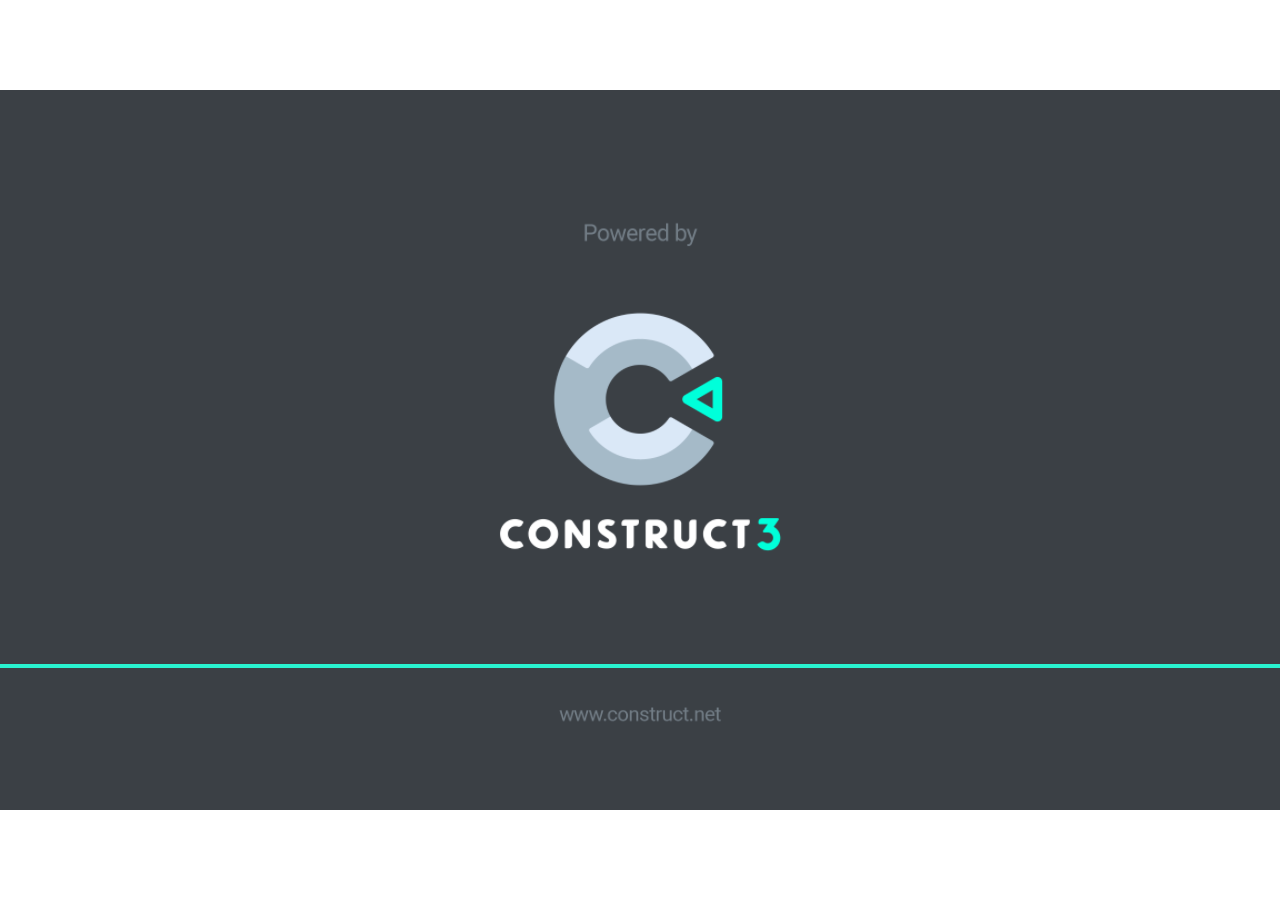
<file: Dasher (1)/index.html>
<!DOCTYPE html>
<html>
<head>
    <meta charset="UTF-8">
	<title>Dasher</title>
	<meta name="viewport" content="width=device-width, initial-scale=1.0, maximum-scale=1.0, minimum-scale=1.0, user-scalable=no">
	
	<!-- Made with Construct, the game and app creator :: https://www.construct.net -->
	<meta name="generator" content="Scirra Construct">



	<link rel="manifest" href="appmanifest.json">
	<link rel="apple-touch-icon" sizes="128x128" href="icons/icon-128.png">
	<link rel="apple-touch-icon" sizes="256x256" href="icons/icon-256.png">
	<link rel="apple-touch-icon" sizes="512x512" href="icons/icon-512.png">
	<link rel="icon" type="image/png" href="icons/icon-512.png">

	<link rel="stylesheet" href="style.css">



</head> 
 
<body>

	

<script>
if (location.protocol.substr(0, 4) === "file")
{
	alert("Web exports won't work until you upload them. (When running on the file: protocol, browsers block many features from working for security reasons.)");
}
</script>
	
	<noscript>
		<div id="notSupportedWrap">
			<h2 id="notSupportedTitle">This content requires JavaScript</h2>
			<p class="notSupportedMessage">JavaScript appears to be disabled. Please enable it to view this content.</p>
		</div>
	</noscript>
	<script src="scripts/modernjscheck.js"></script>
	<script src="scripts/supportcheck.js"></script>
	<script src="scripts/offlineclient.js" type="module"></script>
	<script src="scripts/main.js" type="module"></script>
	<script src="scripts/register-sw.js" type="module"></script>

</body> 
</html>
</file>
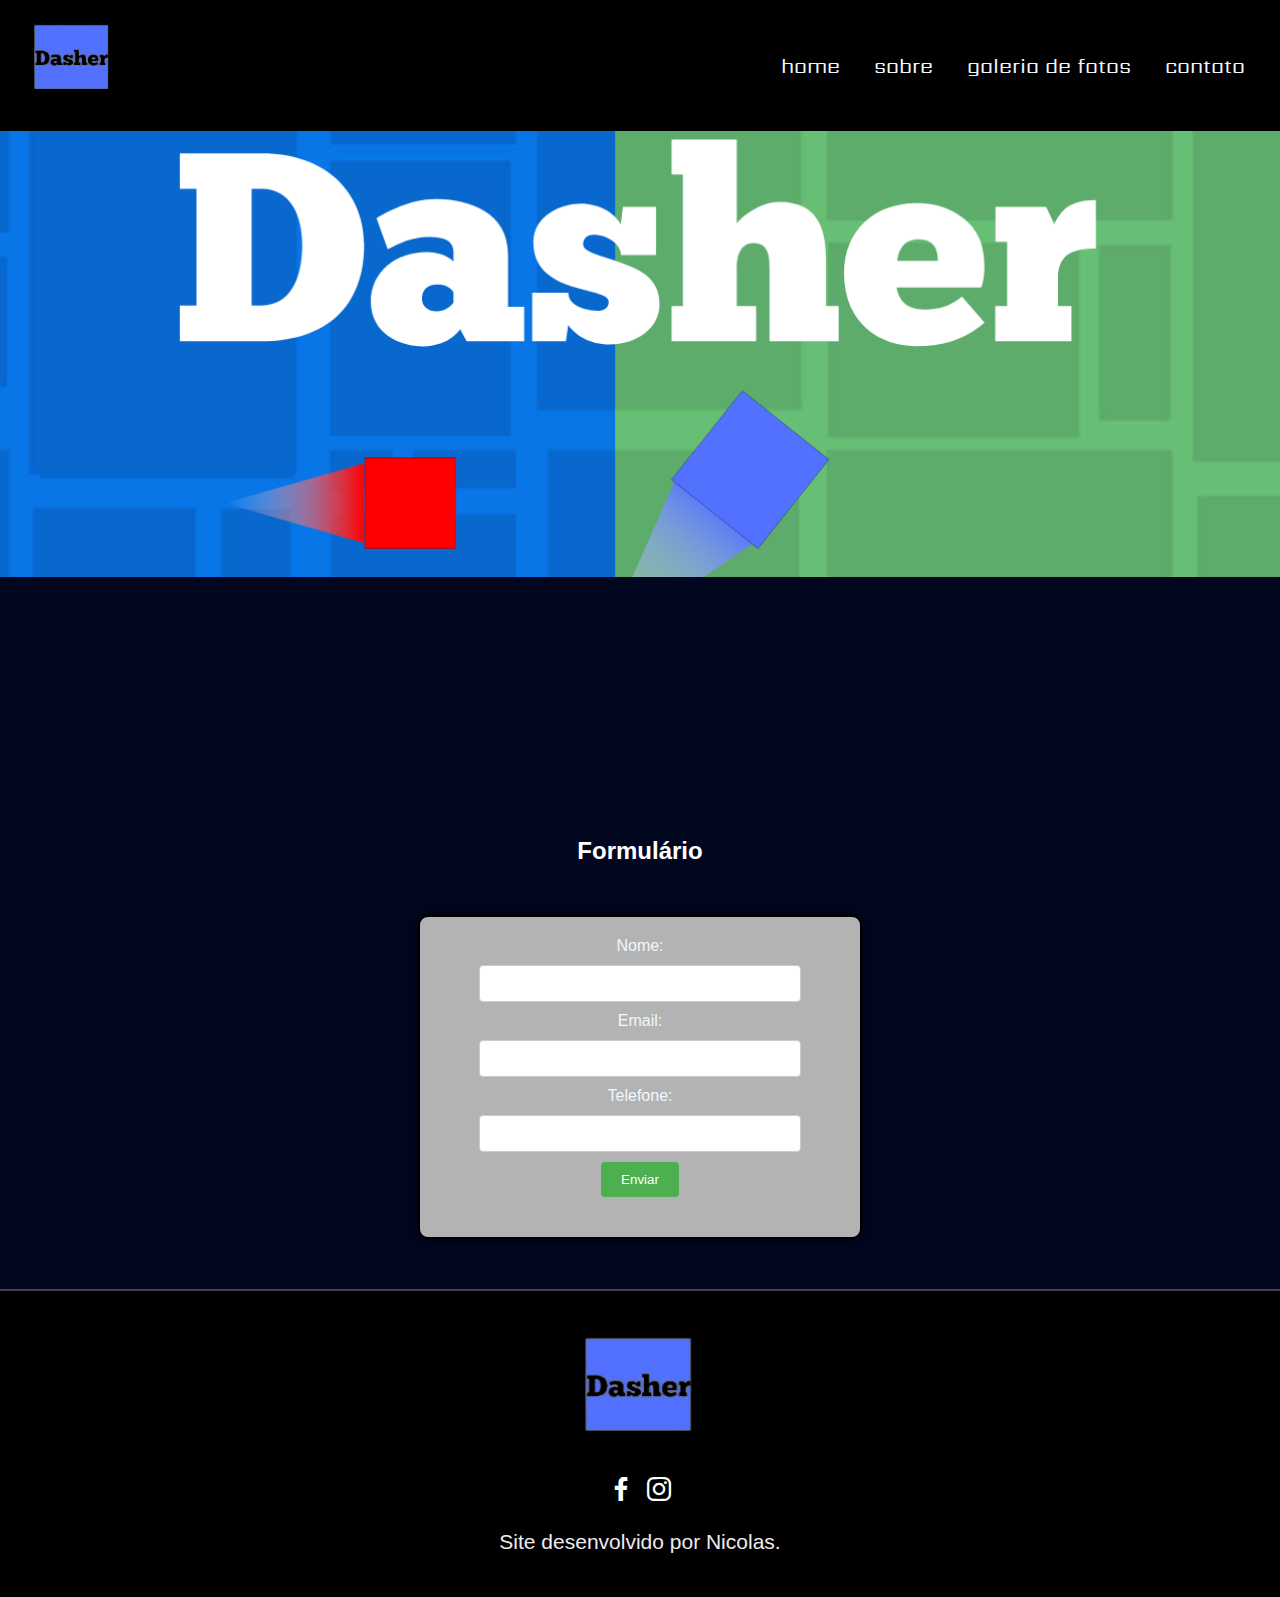
<file: contato.html>
<!DOCTYPE html>
<html lang="pt-br">

<head>
  <meta charset="UTF-8" />
  <meta name="description" content="Site do jogo Dasher" />
  <title>Dasher</title>
  <link rel="Dasher logo" type="Dasher logo" href="site-do-jogo/Dasher__3_-removebg-preview.png">
  <link rel="stylesheet" href="style.css">
  <link rel="preconnect" href="https://fonts.googleapis.com">
  <link rel="preconnect" href="https://fonts.gstatic.com" crossorigin>
  <link href="https://fonts.googleapis.com/css2?family=Sarpanch:wght@400;500;600;700;800;900&display=swap"
    rel="stylesheet">
  <link href='https://unpkg.com/boxicons@2.1.4/css/boxicons.min.css' rel='stylesheet'>

</head>

<body>
  <header class="header">
    <div>
      <a href="index.html" title="Home">
        <img class="icon" src="Dasher__3_-removebg-preview.png" alt="Logo Dasher" title="Dasher o Melhor">
      </a>
      <nav>
        <ul>
          <li>
            <a href="index.html#index" title="Home">home</a>
          </li>
          <li>
            <a href="sobre.html#sobre" title="Sobre">sobre</a>
          </li>
          <li>
            <a href="galeria.html#galeria" title="Galeria de fotos">galeria de fotos</a>
          </li>
          <li>
            <a href="contato.html#contato" title="Contato">contato</a>
          </li>
        </ul>
      </nav>
    </div>
  </header>
  <div class="bannercontato">
    <img src="Dasher fundo (4).png" alt="Dasher o game" title="Dasher o jogo">
  </div>
  <main id="contato">
  <div class="contatodis">
    <h1>
      <span class="formh1">Formulário</span>
    </h1>
    </div>
          <form id="form">
            <label>Nome:</label>
                <input type="text" id="nome">
                <label>Email:</label>
                <input email="text" id="email">
                <label>Telefone:</label>
                <input type="number" id="telefone">
                <button type="button" id="botao">Enviar</button>
          </form>
         <script>
            document.getElementById('botao').onclick = function(){
                var nome = document.getElementById('nome').value;
                var email = document.getElementById('email').value;
                var telefone = document.getElementById('telefone').value;
//Um regex (ou expressão regular) é um padrão usado para combinar, buscar ou manipular texto. Ele é amplamente utilizado em linguagens de programação, como JavaScript, Python, e outras, para validar entradas, encontrar padrões em strings ou substituir partes de texto.
//Estrutura básica de um regex:
//Delimitadores: Em JavaScript, um regex é delimitado por barras /.
//Padrões: Define o que você está procurando (letras, números, caracteres especiais, etc.).
//Modificadores (opcionais): Adicionam funcionalidades, como busca global (g) ou insensibilidade a maiúsculas/minúsculas (i).
              var emailRegex = /^[a-zA-Z0-9]+@[a-zA-Z0-9]+\.[a-zA-Z0-9]+$/;

                if(nome == "" && email == "" && telefone == ""){
                    alert("Preencha todos os campos!");
                }else{
                   
                if(nome == ""){
                    alert("Preencha o campo nome!");
                }
                if (email == "") {
        alert("Preencha o campo email!");
      } else if (!emailRegex.test(email)) {
        alert("Digite um email válido!");

                if(telefone == ""){
                    alert("Preencha o campo telefone!");
            }
        }
        if(nome!="" && emailRegex.test(email) && telefone!= ""){
          alert("Formulário enviado com sucesso");
        }
      }
    }
         </script>
  </main>
  <footer>
    <div>
      <p>
        <img class="logofooter" src="Dasher__3_-removebg-preview.png" alt="logo">
      </p>
      <p>
        <a href="" class="icons"><i class='bx bxl-facebook'></i></a>
        <a href="" class="icons"><i class='bx bxl-instagram'></i></a>
      </p>
      <p>
        Site desenvolvido por Nicolas.
      </p>
    </div>
  </footer>
</body>
</html>
</file>
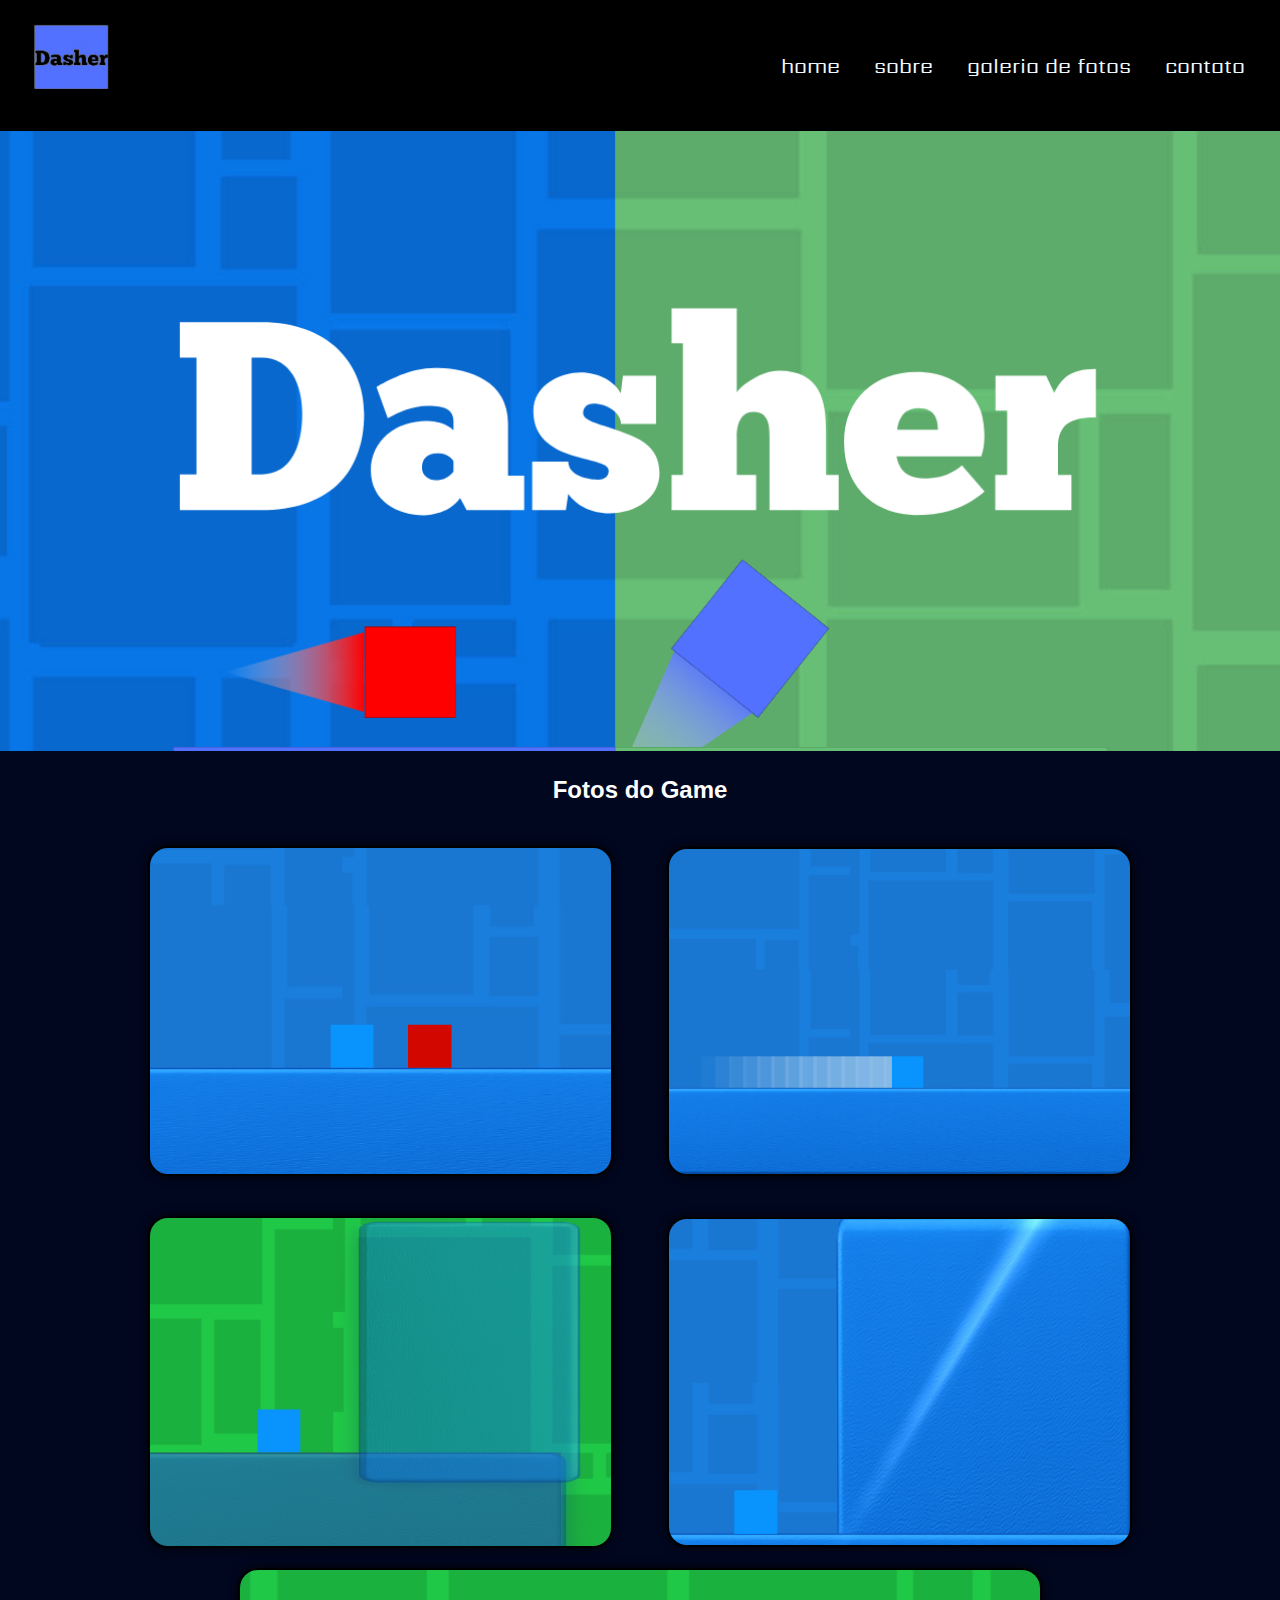
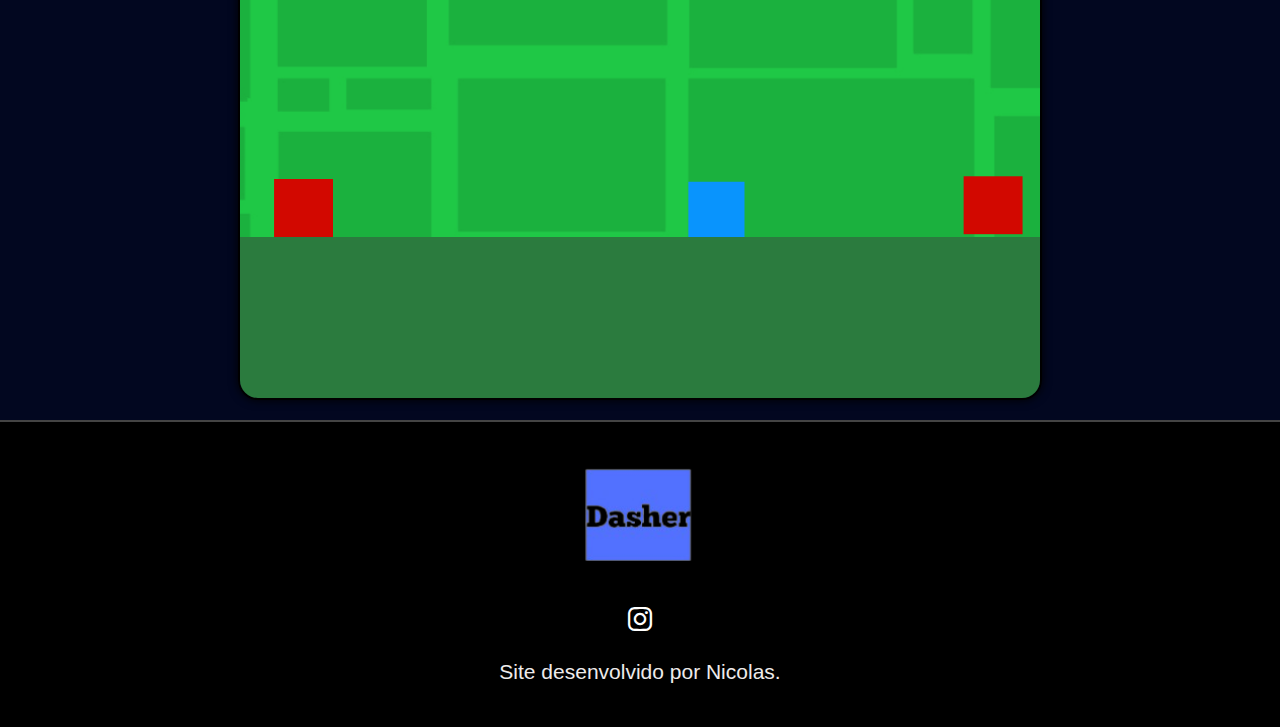
<file: galeria.html>
<!DOCTYPE html>
<html lang="pt-br">

<head>
  <meta charset="UTF-8" />
  <meta name="description" content="Site do jogo Dasher" />
  <title>Dasher</title>
  <link rel="Dasher logo" type="Dasher logo" href="site-do-jogo/Dasher__3_-removebg-preview.png">
  <link rel="stylesheet" href="style.css">
  <link rel="preconnect" href="https://fonts.googleapis.com">
  <link rel="preconnect" href="https://fonts.gstatic.com" crossorigin>
  <link href="https://fonts.googleapis.com/css2?family=Sarpanch:wght@400;500;600;700;800;900&display=swap"
    rel="stylesheet">
  <link href='https://unpkg.com/boxicons@2.1.4/css/boxicons.min.css' rel='stylesheet'>

</head>

<body>
  <header class="header">
    <div>
      <a href="index.html" title="Home">
        <img class="icon" src="Dasher__3_-removebg-preview.png" alt="Logo Dasher" title="Dasher o Melhor">
      </a>
      <nav>
        <ul>
          <li>
            <a href="index.html#index" title="Home">home</a>
          </li>
          <li>
            <a href="sobre.html#sobre" title="Sobre">sobre</a>
          </li>
          <li>
            <a href="galeria.html#galeria" title="Galeria de fotos">galeria de fotos</a>
          </li>
          <li>
            <a href="contato.html#contato" title="Contato">contato</a>
          </li>
        </ul>
      </nav>
    </div>
  </header>
  <div class="bannercontato">
    <img src="Dasher fundo (3).png" alt="Dasher o game" title="Dasher o jogo">
  </div>
  <div id="galeria">
    <h1>
      <span class="formh1">Fotos do Game</span>
    </h1>
    </div>
  <main>
    <div class="divimagem">
        <img class="imggaleria" src="das1.png" alt="Dasher olhando para o inimigo">
        <img class="imggaleria" src="das2vd.png" alt="Dasher dando dash(impulso) ">
    </div>
    <div class="divimagem">
        <img class="imggaleria" src="das3.png" alt="Explore a segunda dimensão de Dasher">
        <img class="imggaleria" src="das4.png" alt="Cenários belos">
    </div>
    <div class="divimagemwide">
        <img class="imggaleriawide" src="das5.png" alt="Dasher em ação">
    </div>
  </main>
  <footer>
    <div>
      <p>
        <img class="logofooter" src="Dasher__3_-removebg-preview.png" alt="logo">
      </p>
      <p>
        <a href="https://www.instagram.com/nicolas.l7x?igsh=ZGFqd2o4dnFmb2dj" class="icons"><i class='bx bxl-instagram'></i></a>
      </p>
      <p>
        Site desenvolvido por Nicolas.
      </p>
    </div>
  </footer>
</body>
</html>
</file>
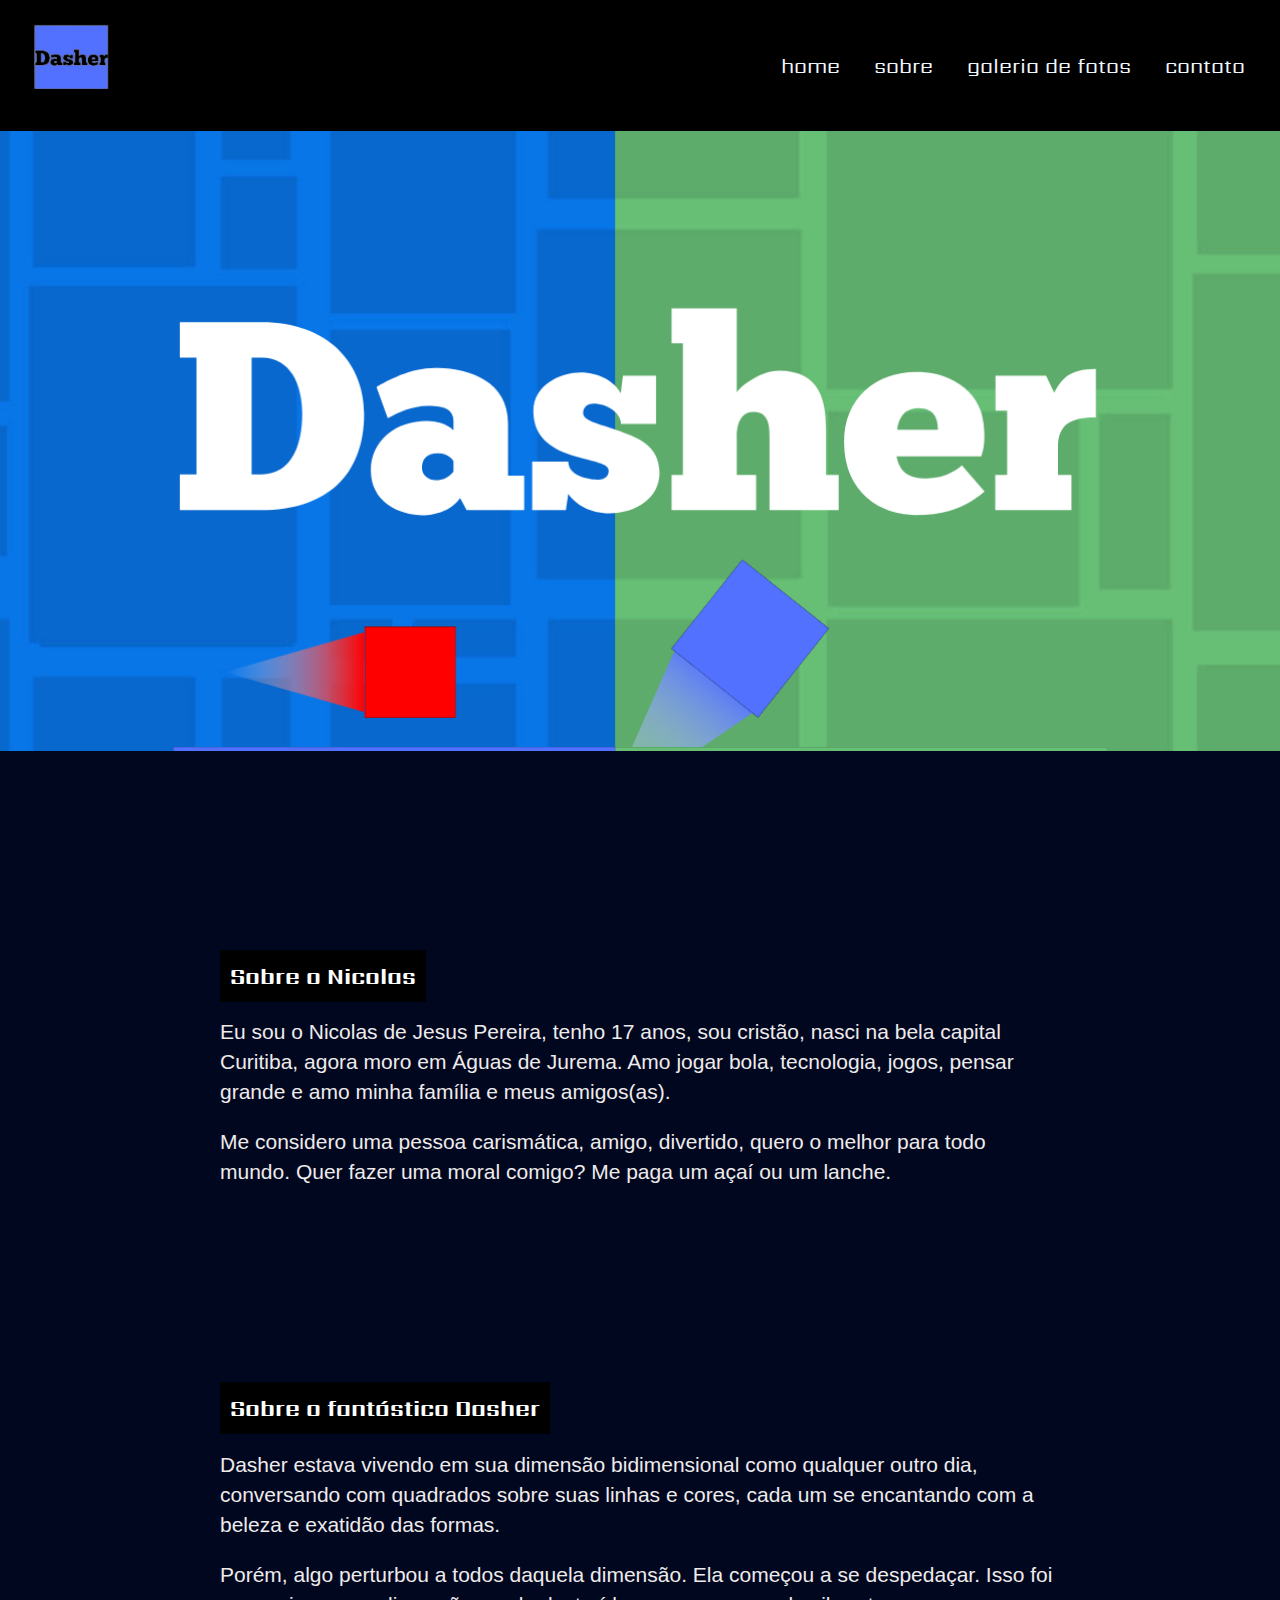
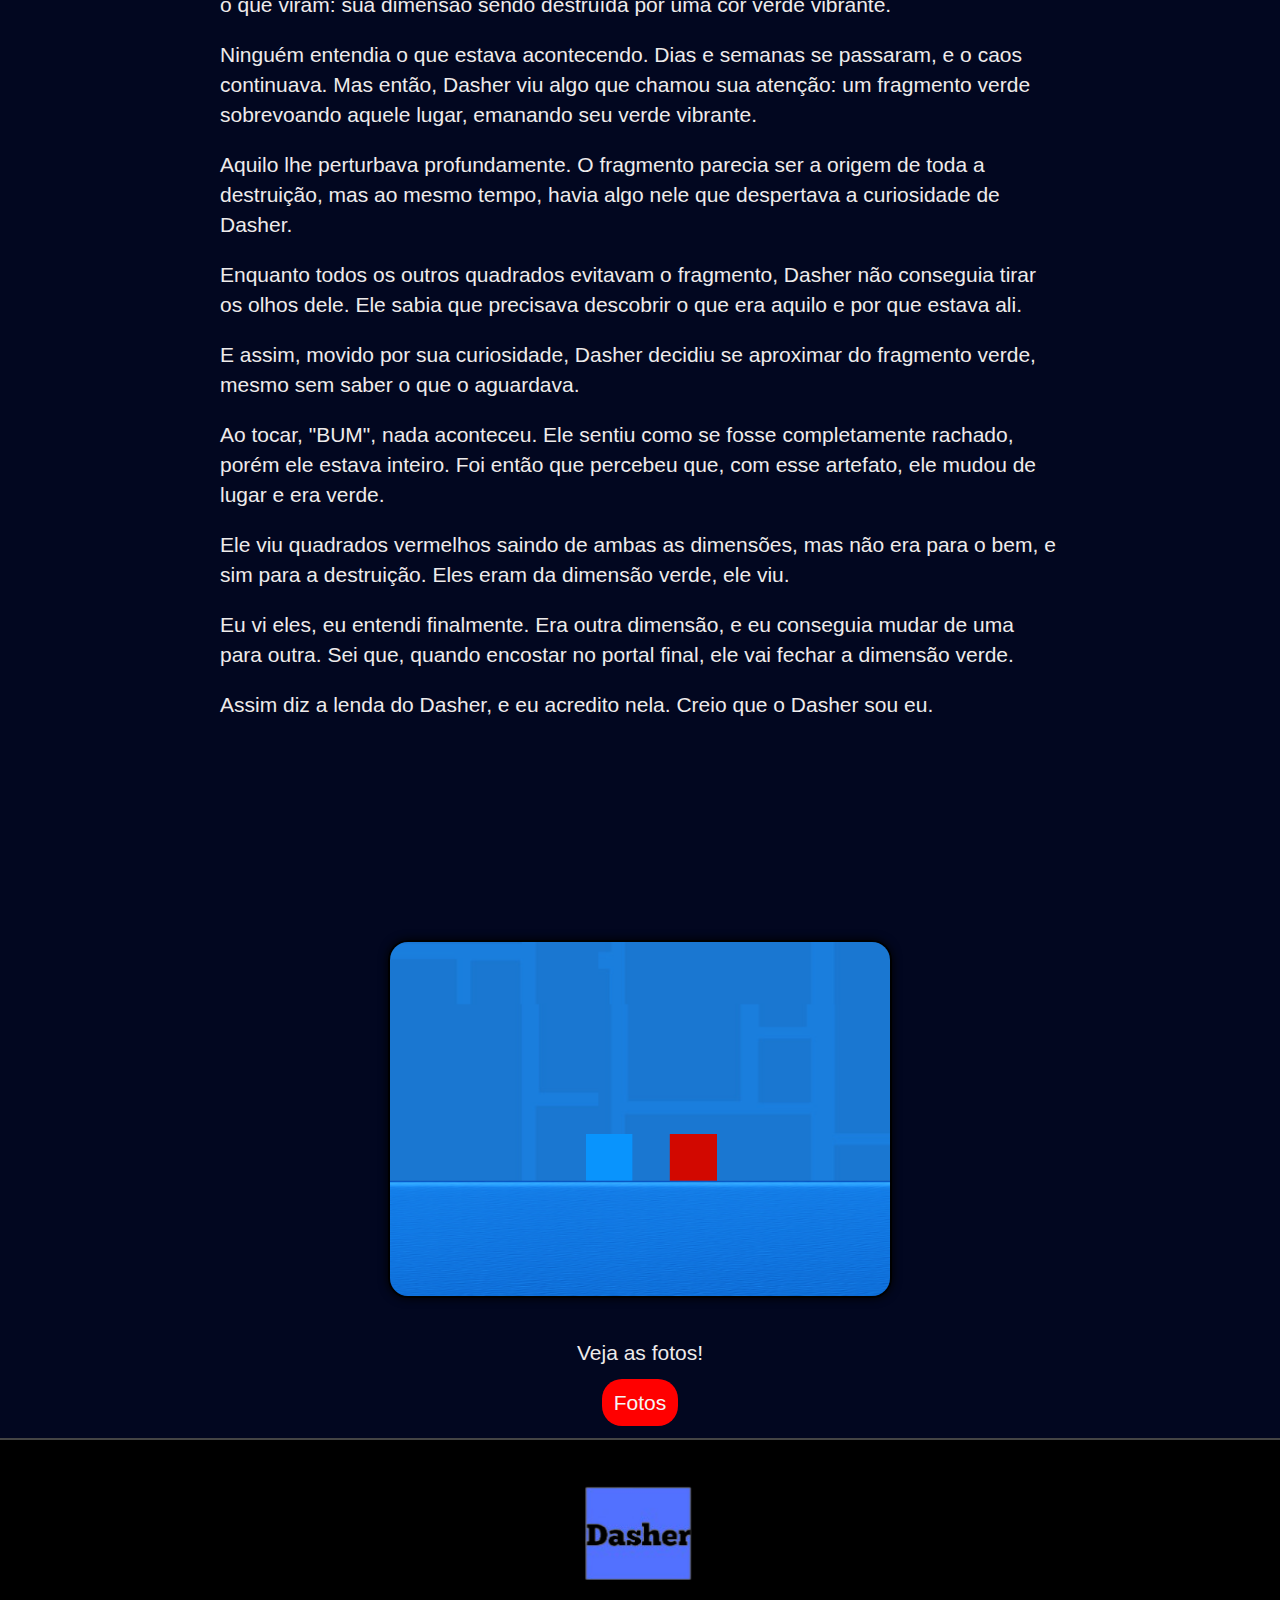
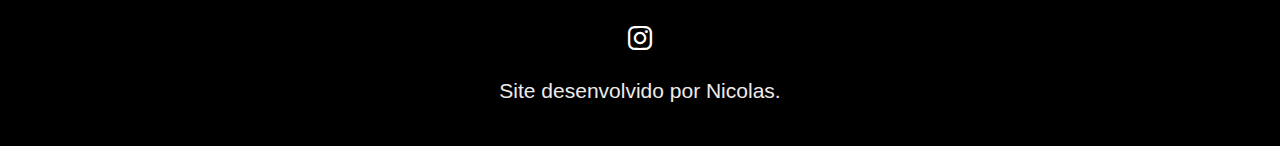
<file: sobre.html>
<!DOCTYPE html>
<html lang="pt-br">

<head>
  <meta charset="UTF-8" />
  <meta name="description" content="Site do jogo Dasher" />
  <title>Dasher</title>
  <link rel="Dasher logo" type="Dasher logo" href="site-do-jogo/Dasher__3_-removebg-preview.png">
  <link rel="stylesheet" href="style.css">
  <link rel="preconnect" href="https://fonts.googleapis.com">
  <link rel="preconnect" href="https://fonts.gstatic.com" crossorigin>
  <link href="https://fonts.googleapis.com/css2?family=Sarpanch:wght@400;500;600;700;800;900&display=swap"
    rel="stylesheet">
  <link href='https://unpkg.com/boxicons@2.1.4/css/boxicons.min.css' rel='stylesheet'>

</head>

<body>
  <header class="header">
    <div>
      <a href="index.html" title="Home">
        <img class="icon" src="Dasher__3_-removebg-preview.png" alt="Logo Dasher" title="Dasher o Melhor">
      </a>
      <nav>
        <ul>
          <li>
            <a href="index.html#index" title="Home">home</a>
          </li>
          <li>
            <a href="sobre.html#sobre" title="Sobre">sobre</a>
          </li>
          <li>
            <a href="galeria.html#galeria" title="Galeria de fotos">galeria de fotos</a>
          </li>
          <li>
            <a href="contato.html#contato" title="Contato">contato</a>
          </li>
        </ul>
      </nav>
    </div>
  </header>
  <div class="banner">
    <img src="Dasher fundo (3).png" alt="Dasher o game" title="Dasher o jogo">
  </div>
  <main>
    <section id="sobre">
      <div class="center2">
        <h1>
          <span class="faixa center">Sobre o Nicolas</span>
        </h1>
        <p class="Lado">
          Eu sou o Nicolas de Jesus Pereira, tenho 17 anos, sou cristão,
          nasci na bela capital Curitiba,
          agora moro em Águas de Jurema.
          Amo jogar bola, tecnologia, jogos, pensar grande
          e amo minha família e meus amigos(as).
        </p>
        <p class="Lado">
          Me considero uma pessoa carismática, amigo, divertido, quero o melhor para todo mundo.
          Quer fazer uma moral comigo? Me paga um açaí ou um lanche.
        </p>
      </div>
      <div class="center2">
        <h1>
          <span class="faixa center">Sobre o fantástico Dasher</span>
        </h1>
        <p class="Lado">
          Dasher estava vivendo em sua dimensão bidimensional como qualquer outro dia,
          conversando com quadrados sobre suas linhas e cores,
          cada um se encantando com a beleza e exatidão das formas.
        </p>
        <p class="Lado">
          Porém, algo perturbou a todos daquela dimensão. Ela começou a se despedaçar.
          Isso foi o que viram: sua dimensão sendo destruída por uma cor verde vibrante.
        </p>
        <p class="Lado">
          Ninguém entendia o que estava acontecendo. Dias e semanas se passaram,
          e o caos continuava. Mas então, Dasher viu algo que chamou sua atenção:
          um fragmento verde sobrevoando aquele lugar, emanando seu verde vibrante.
        </p>
        <p class="Lado">
          Aquilo lhe perturbava profundamente.
          O fragmento parecia ser a origem de toda a destruição,
          mas ao mesmo tempo, havia algo nele que despertava a curiosidade de Dasher.
        </p>
        <p class="Lado">
          Enquanto todos os outros quadrados evitavam o fragmento,
          Dasher não conseguia tirar os olhos dele.
          Ele sabia que precisava descobrir o que era aquilo e por que estava ali.
        </p>
        <p class="Lado">
          E assim, movido por sua curiosidade, Dasher decidiu se aproximar do fragmento verde,
          mesmo sem saber o que o aguardava.
        </p>
        <p class="Lado">
          Ao tocar, "BUM", nada aconteceu. Ele sentiu como se fosse completamente rachado,
          porém ele estava inteiro. Foi então que percebeu que, com esse artefato, ele mudou de lugar e era verde.
        </p>
        <p class="Lado">
          Ele viu quadrados vermelhos saindo de ambas as dimensões, mas não era para o bem, e sim para a destruição.
          Eles eram da dimensão verde, ele viu.
        </p>
        <p class="Lado">
          Eu vi eles, eu entendi finalmente. Era outra dimensão, e eu conseguia mudar de uma para outra.
          Sei que, quando encostar no portal final, ele vai fechar a dimensão verde.
        </p>
        <p class="Lado">
          Assim diz a lenda do Dasher, e eu acredito nela. Creio que o Dasher sou eu.
        </p>
      </div>
      <div class="center">
        <img class="imggaleria" src="das1.png" alt="Dasher foto">
      </div>
      <div>
        <p class="p2">
          Veja as fotos!
        </p>
        <p>
          <a href="galeria.html#galeria" class="btn" title="Saiba mais">Fotos</a>
        </p>
      </div>
    </section>
  </main>
  <footer>
    <div>
      <p>
        <img class="logofooter" src="Dasher__3_-removebg-preview.png" alt="logo">
      </p>
      <p>
        <a href="https://www.instagram.com/nicolas.l7x?igsh=ZGFqd2o4dnFmb2dj" class="icons"><i class='bx bxl-instagram'></i></a>
      </p>
      <p>
        Site desenvolvido por Nicolas.
      </p>
    </div>
  </footer>
</body>

</html>
</file>
<file: Dasher (1)/style.css>
html, body {
	padding: 0;
	margin: 0;
	overflow: hidden;
	height: 100%;
}

body {
	background: #ffffff;
	color: white;
}

html, body, canvas {
	touch-action-delay: none;
	touch-action: none;
}

canvas, .c3htmlwrap {
	position: absolute;
}

.c3htmlwrap {
	contain: strict;
}

.c3overlay {
	pointer-events: none;
}

.c3htmlwrap[interactive] > * {
	pointer-events: auto;
}

/* HACK - work around elements being selectable only in iOS WKWebView for some reason */
html[ioswebview] .c3htmlwrap,
html[ioswebview] canvas {
	-webkit-user-select: none;
	user-select: none;
}

html[ioswebview] .c3htmlwrap > * {
	-webkit-user-select: auto;
	user-select: auto;
}

#notSupportedWrap {
	margin: 2em auto 1em auto;
	width: 75%;
	max-width: 45em;
	border: 2px solid #aaa;
	border-radius: 1em;
	padding: 2em;
	background-color: #f0f0f0;
	font-family: "Segoe UI", Frutiger, "Frutiger Linotype", "Dejavu Sans", "Helvetica Neue", Arial, sans-serif;
	color: black;
}

#notSupportedTitle {
	font-size: 1.8em;
}

.notSupportedMessage {
	font-size: 1.2em;
}

.notSupportedMessage em {
	color: #888;
}

/* bbcode styles */
.bbCodeH1 {
	font-size: 2em;
	font-weight: bold;
}

.bbCodeH2 {
	font-size: 1.5em;
	font-weight: bold;
}

.bbCodeH3 {
	font-size: 1.25em;
	font-weight: bold;
}

.bbCodeH4 {
	font-size: 1.1em;
	font-weight: bold;
}

.bbCodeItem::before {
	content: " • ";
}

/* For text icons converted to HTML: size the height to the line height
   preserving the aspect ratio. Also add position: relative as that allows
   just adding a 'top' style for the iconoffsety style. */
.c3-text-icon {
	height: 1em;
	width: auto;
	position: relative;
}

/* screen reader text */
.c3-screen-reader-text {
	position: absolute;
	width: 1px;
    height: 1px;
    overflow: hidden;
    clip: rect(1px, 1px, 1px, 1px);
}
</file>
<file: style.css>
html, body {
  height: 100%;
  margin: 0;
  display: flex;
  flex-direction: column; 
  scroll-behavior: smooth;
}

main {
  flex: 1; 
}

.contatodis {
  margin-top: 20%;
}
form {
  display: flex;
  flex-direction: column;
  justify-content: center;
  align-items: center;
  background-color: #b3b3b3;
  padding: 20px;
  margin: 50px auto;
  width: 400px;
  border-radius: 10px;
  box-shadow: 0px 0px 10px #000000;
  border: 2px solid #000000;
}
.formh1 {
  font-size: 24px;
  margin-bottom: 20px;
  color: #ffffff;
  text-align: center;
  font-family: arial;
  display: block; 
  text-align: center; 
  margin: 0 auto;
}
form input {
  width: 300px;
  padding: 10px;
  margin: 10px 0;
  border: 1px solid #ccc;
  border-radius: 4px;
}
button {
  background-color: #4CAF50;
  color: white;
  padding: 10px 20px;
  border: none;
  border-radius: 4px;
  cursor: pointer;
  margin-bottom: 20px;
}
button:hover {
  background-color: #45a049;
}

/* Ajustes para dispositivos móveis */
@media (max-width: 768px) {
  form {
    width: 90%; 
    margin: 20px auto; 
    padding: 15px; 
  }

  form input {
    width: 100%;
  }

  button {
    width: 100%; 
  }
}

body {
  margin: 0;
  background-color: rgb(2, 7, 32);
  font-family: arial;
  font: 16px Roboto, Arial, Tahoma;
  color: aliceblue;
}

.header {
  width: 100%;
  background: black;
  box-sizing: border-box;
  display: inline-block;
  padding: 20px;
  font-family: Sarpanch;

  div {

    nav {
      float: right;

      ul {
        list-style: none;

        li {
          display: inline-block;
          margin: 15px;
          font-size: 21px;

          a {
            color: aliceblue;
            text-decoration: none;
          }
        }
      }
    }
  }
}


iframe{
  width: 100%; 
  height: 500px; 
}
.icon {
  width: 105px;
}

.header nav ul li a:hover {
  transition: all .5s;
  color: rgb(98, 0, 255);
}

img {
  width: 100%;
}

.img2 {
  width: 100%;
}
.imggaleria {
  width: 500px;
  max-width: 45%;
  margin: 0 auto;
  display: inline-block;
  border-radius: 20px;
  justify-content: center;
  align-items: center;
  vertical-align: middle;
  margin: 20px;
  box-shadow: 0px 0px 10px #000000;
  border: 2px solid #000000;
}

.imggaleriawide {
  width: 800px;
  margin: 0 auto;
  display: block;
  border-radius: 20px;
  justify-content: center;
  align-items: center;
  margin: 0 auto;
  box-shadow: 0px 0px 10px #000000;
  border: 2px solid #000000;
  margin-bottom: 20px;
}
.divimagewide{
display: flex;
justify-content: center; 
align-items: center;
}
.divimagem{
  display: flex; 
  justify-content: space-between; 
  align-items: center; 
  margin: 0 auto; 
  max-width: 80%; 
}
.imageTiny {
  width: 10%;
  align-items: center;
  vertical-align: middle;

}

.Lado {
  text-align: left;
  justify-items: left;

  ul {
    list-style: none;

    li {
      list-style: none;
    }
  }
}
.bannercontato{
  width: 100%;
  z-index: 1;

}
.ladoes {
  justify-content: left;
  width: 300px;
  text-decoration: none;
  margin-right: 100px;
}

.faixa {
  font: 260px;
  font-family: Sarpanch, arial;
  color: #FFF;
  background: #000;
  margin: 20px;
  padding: 10px;
  line-height: 40px;
  align-items: center;
  justify-content: center;
  text-align: center;
}

p {
  text-align: center;
  font-size: 21px;
  color: rgb(238, 235, 235);
  margin: 20px;
  line-height: 30px;
}
.p2{
  text-align: center;
  font-size: 21px;
  color: rgb(238, 235, 235);
  margin-left: 200px;
  margin-right: 200px;
  line-height: 30px;
}
.center {
  text-align: center;
  font-size: 23px;
  margin: 20px;

}

.center2 {
  margin: 200px;
}

.btn {
  background: #f00;
  color: whitesmoke;
  text-decoration: none;
  padding: 12px;
  border-radius: 20px;
}

footer {
  background-color: #000;
  color: aliceblue;
  text-align: center;
  font-size: 16px;
  font-family: Arial, sans-serif;
  border-top: 2px solid #444;
  padding: 20px;
  margin-top: auto; 
}

footer a {
  color: rgb(255, 255, 255);
  text-decoration: none;
}

footer a:hover {
  color: #f00;
  transition: color 0.3s;
}
.logofooter {
  width: 150px;

}
.icons {
  vertical-align: sub;
  font-size: 32px;
}
</file>
